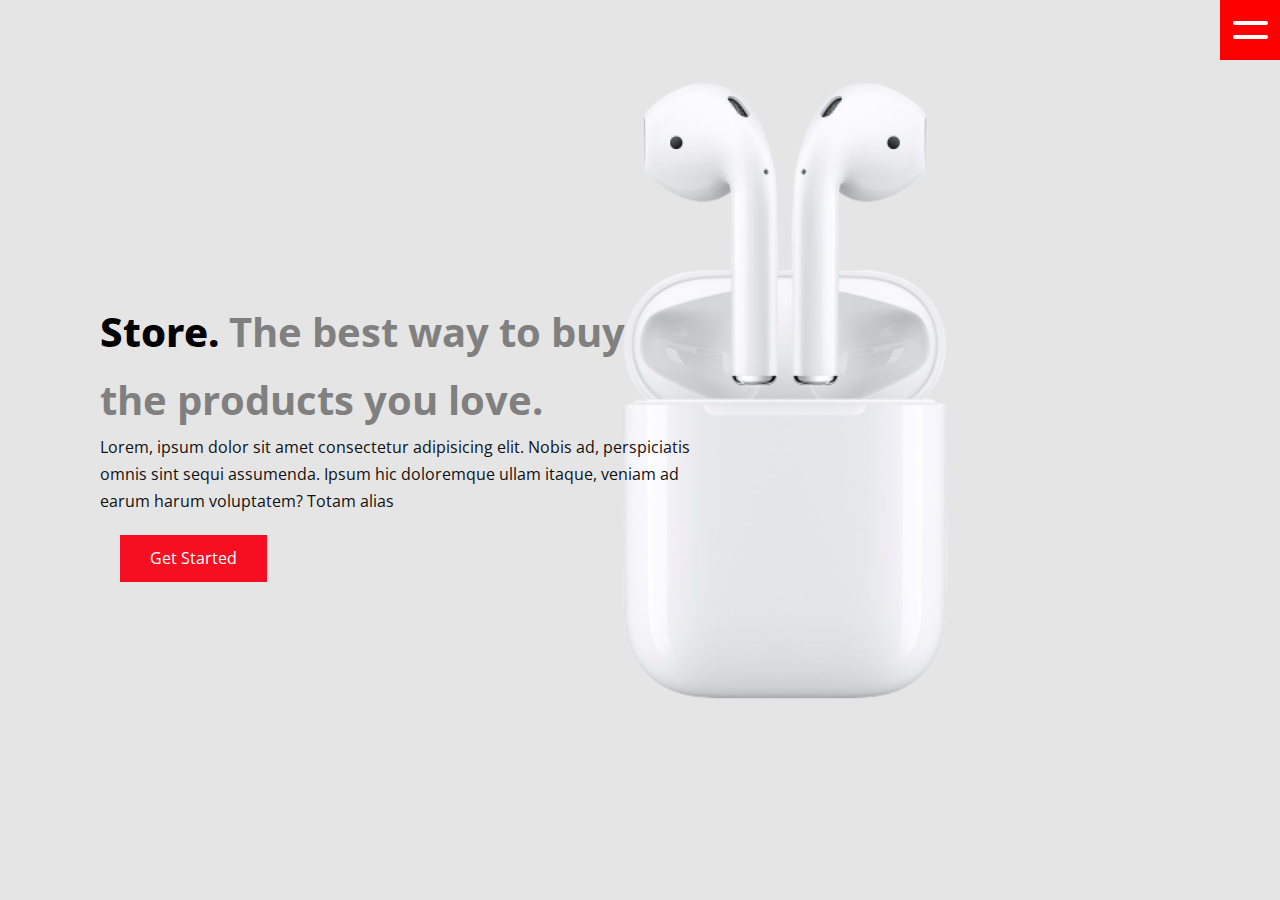
<file: index.html>
<!DOCTYPE html>
<html lang="en">
<head>
    <meta charset="UTF-8">
    <meta http-equiv="X-UA-Compatible" content="IE=edge">
    <meta name="viewport" content="width=device-width, initial-scale=1.0">
    <title>Start Exploring</title>
    <link rel="stylesheet" href="style2.css">
</head>
<body>
    <header>
            
        <div class="toggle">
            <span></span>
            <span></span>
        </div>
        <div class="navigation"> 
            <div class="logo">Apple Store Online</div>  
            <ul> 
                <li><a href="indextouch.html">Start Exploring</a></li>
            </ul>
        </div>
        <div class="social-bar">
            <ul>
                <li>
                    <a href="https://facebook.com">
                    <img src="img/facebook.png" target="_blank" alt="" />
                </a>
            </li>
                <li>
                    <a href="https://twitter.com">
                    <img src="img/twitter.png" target="_blank" alt="" />
                </a>
            </li>
                <li>
                    <a href="https://instagram.com">
                    <img src="img/instagram.png" target="_blank" alt="" />
                </a>
                </li>
            </ul>
            
            <a href="mailto:you@email" class="email-icon">
                <img src="img/email.png" alt=""/>
            </a>
        
        </div>
    </header>
    <section class="home">
        <img src="img/image1.png" class="home-img" alt="">
        <div class="home-content">
            <h3>Store.<span>  The best way to buy the products you love.</span></h3>

            <p>Lorem, ipsum dolor sit amet consectetur adipisicing elit. Nobis ad, perspiciatis omnis sint sequi assumenda. Ipsum hic doloremque 
                ullam itaque, veniam ad earum harum voluptatem? Totam alias
            </p>
            <a href="indextouch.html" class="btn">Get Started</a>
        </div>
    </section>

    <script src="script.js"></script>
    
</body>
</html>
</file>
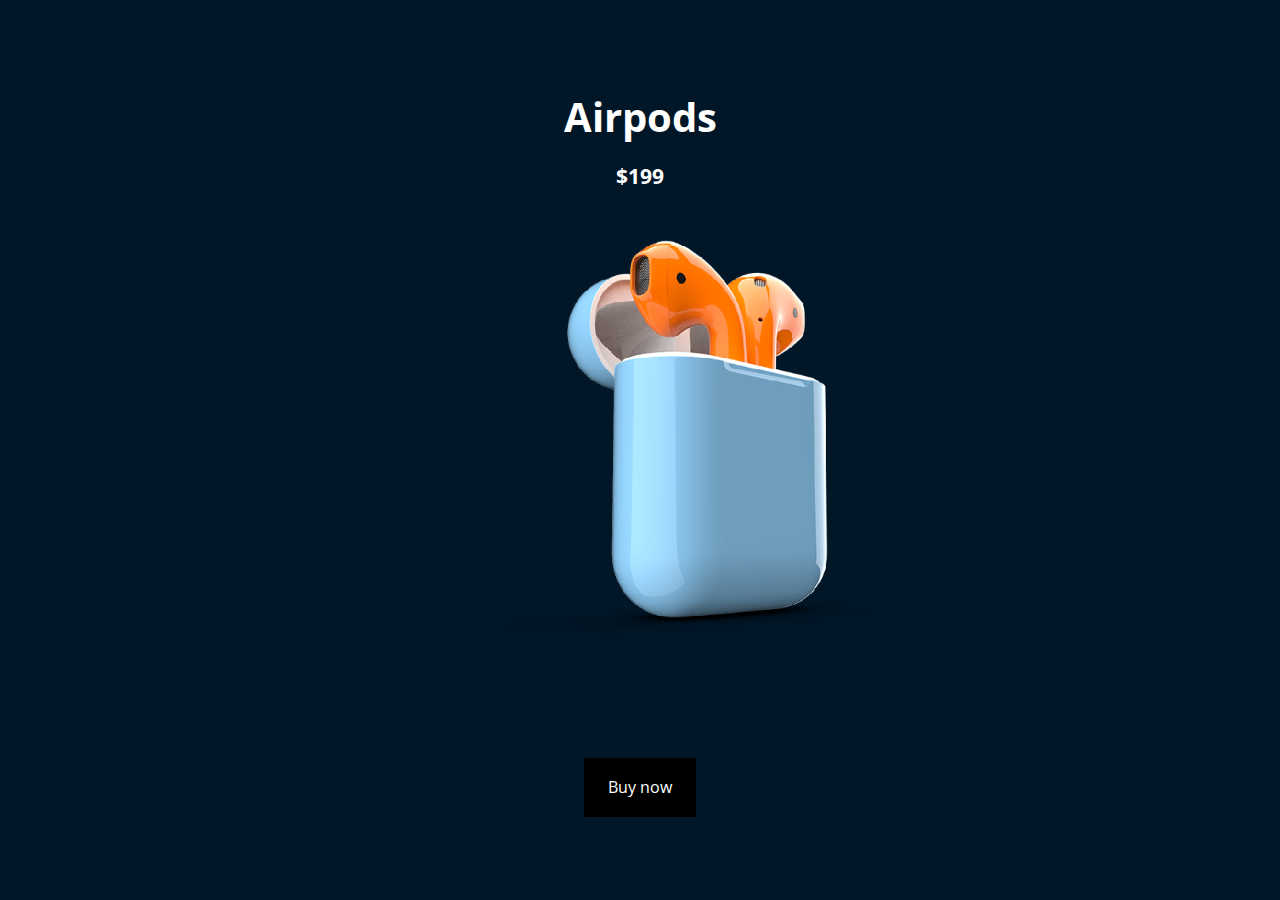
<file: indextouch.html>
<!DOCTYPE html>
<html lang="en">
<head>
    <meta charset="UTF-8">
    <meta http-equiv="X-UA-Compatible" content="IE=edge">
    <meta name="viewport" content="width=device-width, initial-scale=1.0">
    <title>Touch Slider</title>
    <link rel="stylesheet" href="style.css"/>
</head>
<body>

    <div class="slider-container">
        <div class="slide">
            <h2>Airpods</h2>
            <h4>$199</h4>
            <img src ="img/airpods.png" alt="">
            <a href="https://www.apple.com/in/airpods/" class="btn">Buy now</a>
        
        </div>
        <div class="slide">
            <h2>iWatch</h2>
            <h4>$249</h4>
            <img src ="img/iwatch.png" alt="">
            <a href="https://www.apple.com/in/watch/" class="btn">Buy now</a>
        </div>
        <div class="slide">
            <h2>iphone</h2>
            <h4>$999</h4>
            <img src ="img/iphone.png" alt="">
            <a href="https://www.apple.com/in/iphone/" class="btn">Buy now</a>
        </div>
        <div class="slide">
            <h2>ipad</h2>
            <h4>$499</h4>
            <img src ="img/ipad.png" alt="">
            <a href="https://www.apple.com/in/ipad/" class="btn">Buy now</a>
        </div>
        <div class="slide">
            <h2>Macbook Air</h2>
            <h4>$1999</h4>
            <img src ="img/macbook-42.png" alt="">
            <a href="https://www.apple.com/in/macbook-air/" class="btn">Buy now</a>
        </div>
    </div>

</body>
<script src ="script.js"></script>
</html>
</file>
<file: style2.css>
@import url('https://fonts.googleapis.com/css2?family=Open+Sans&display=swap');

:root{
    --primary-color: #f60f20;
    --secondary-color:#1b206e;
}

*{
box-sizing: border-box;
margin:0;
padding:0;
}
html,
body{
    font-family: 'Open Sans', sans-serif;
    height: 100%;
    width: 100%;
    background-color: #e5e5e5;
    color:#111 ;
   line-height: 1.7;
   
}
h3{
    font-size:40px;
    font-weight: 750;
    color: black;
    
}
h3 span{
    font-size: 40px;
    font-weight: 700;
    color:grey;
}
/*navigation*/

.navigation {
    position:fixed;
    top:0;
    left:100%;
    width:100%;
    height:100%;
    background-color: #343a40;
    z-index:15;
    display:flex;
    justify-content: center;
    align-items:center;

}

.navigation.active{
left:0;
}
.navigation ul{
position: relative;
}
.navigation ul li{
    list-style: none;
}
.navigation ul li a{
   font-size: 2rem; 
   color:#fff;
   text-decoration:none;
   font-weight:500;
}
.navigation ul li a:hover{
    color:var(--primary-color);
}
.logo{
   position: absolute;
    top: 20px;
    left: 450px;
    font-size: 3.5rem;
    font-weight: 700; 
    color:#fff;
  
}


/*toggle*/
.toggle{
    position:fixed;
    top:0;
    right:0;
    width:60px;
    height:60px;
    background-color: red;
    /* background:var(--primary-color) url(../images/menu.png); */
    /* background-size:30px ; */
    background-position: center;
    background-repeat: no-repeat;
    z-index:20;
    cursor:pointer;
    display: flex;
    flex-direction: column;
    align-items: center;
    justify-content: center;
}
.toggle > span:first-child {
    width: 35px;
    border-radius: 2px;
    margin: 5px 0px;
    height: 4px;
    background-color: white;
    transition: 0.1s;
}
.toggle > span:nth-child(2) {
    width: 35px;
    border-radius: 2px;
    margin: 5px 0px;
    height: 4px;
    background-color: white;
    transition: 0.1s;
}
.toggle.active{
    z-index: 16;
    /* background:var(--primary-color) url(../images/close.png); */
    background-size:20px ;
    background-position: center;
    background-repeat: no-repeat;
    transition: 0.1s;
}
.toggle.active > span:first-child {
    transform: translateY(5px) rotateZ(45deg);
    transition: 0.1s;
}
.toggle.active > span:nth-child(2) {
    transform: translateY(-10px) translateX(0px) rotateZ(-45deg);
    transition: 0.1s;
}

.social-bar{
    position:absolute;
    top:0;
    left:0;
    width:80px;
    height:100%;
    z-index: 16;
    display:flex;
    justify-content: center;
    align-items: center;
    display: none;
}
.social-bar a{
    display:flex;
    transform:scale(0.5);
    width:80px;
}
.social-bar.active {
    display: flex;
}
.email-icon{
    position: absolute;
    bottom:20px;
    transform:scale(0.5);
}
section{
    display:flex;
    height:100vh;
    align-items:center;
    flex-direction: column;
    padding: 100px;
    margin-top: 60px;
}
section.home{
    flex-direction: row;
    margin-top: 0;
}

/* homepage */
.home-content{
    position: relative;
    z-index: 10;
    max-width: 600px; 
    left: 10;
}

.home-img {
    position: absolute;
    bottom:0;
    right: 0;
    height: 110%;
 }
/* button*/
.btn{
    cursor:pointer;
    display:inline-block;  
          background:var(--primary-color);
          color:#fff;
          text-decoration:none;
          padding:10px 30px;
          margin:20px;
      
   }
   .btn:hover{
       transform:scale(0.98);
   }

       /* media query */
 @media(max-width: 1068px) {
    .home-img{
        display:none;
    }
    .logo{
        top:20px;
        left:70px;
        font-size: 1.8rem; 
    }
    section{
        padding: 100px 40px;
    }
    .navigation ul li a{
        font-size: 2rem;
    }
    .navigation ul li a:hover{
       color:var(--primary-color);
   }
}
</file>
<file: style.css>
@import url('https://fonts.googleapis.com/css2?family=Open+Sans&display=swap');

* {
  box-sizing: border-box;
  margin: 0;
  padding: 0;
}

html,
body {
  font-family: 'Open Sans', sans-serif;
  height: 100%;
  width: 100%;
   overflow: hidden;
  background-color: #011627;
  color:#fff;
  line-height: 1.7;
}

.slider-container{
  height:100vh;
  display: inline-flex;
  overflow: hidden;
  transform: translateX(0);
  transition: transform 0.3s ease-out;
  cursor: grab;


}
.slide {
  max-height: 100vh;
  width: 100vw;
  display: flex;
  flex-direction: column;
  align-items: center;
  justify-content: center;
  padding: 1rem;
  user-select: none;
}


.slide img {
  max-width: 100%;
  max-height: 65%;
  transition: transform 0.3s ease-in-out;
}
.slide h2 {
  font-size: 2.5rem;
  margin-bottom: 0.5rem;
}

.slide h4 {
  font-size: 1.3rem;
}

.btn {
  background-color: #000;
  color: #fff;
  text-decoration:none ;
  padding: 1rem 1.5rem;
}
 .btn:hover{
       transform:scale(0.98);
   }

.grabbing {
  cursor: grabbing;
}

.grabbing .slide img {
  transform: scale(0.9);
}
</file>
